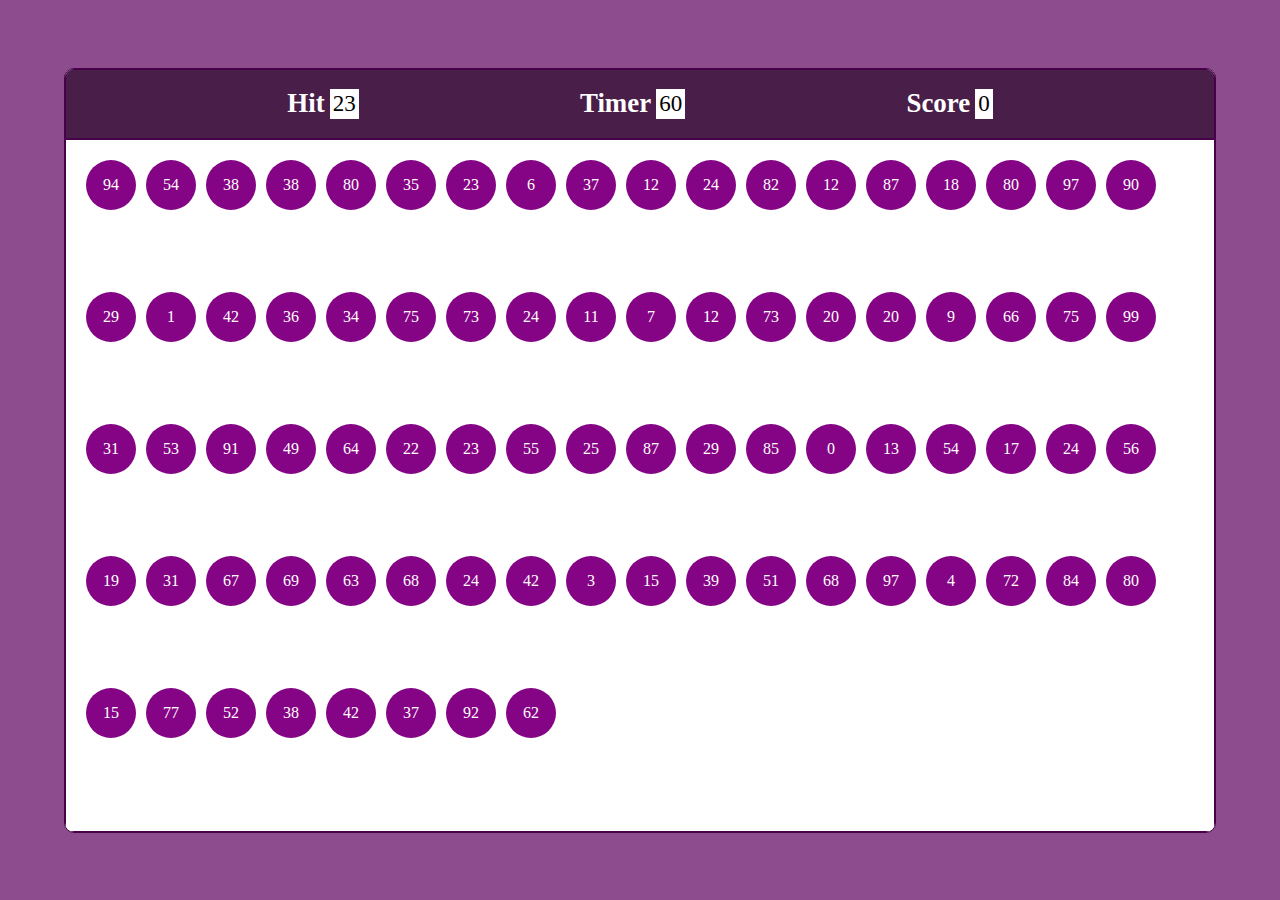
<file: BubbleGame/index.html>
<!DOCTYPE html>
<html lang="en">
<head>
    <meta charset="UTF-8">
    <meta name="viewport" content="width=device-width, initial-scale=1.0">
    <title>Bubble Game</title>
    <link rel="stylesheet" href="style.css">
</head>
<body>
    <div id="main">
        <div id="panel">
            <div id="panelTop">
                <div class="elem">
                    <h3>Hit</h3>
                    <div id="HitNum" class="box">0</div>
                </div>
                <div class="elem">
                    <h3 >Timer</h3>
                    <div id="timerValue" class="box">60</div>
                </div>
                <div class="elem">
                    <h3>Score</h3>
                    <div id="score" class="box">0</div>
                </div>
            </div>
            <div id="panelBottom">
                <h1 class="H1">GameOver---</h1>
                <h1 class="H1">Your Score is: </h1>
            </div>

        </div>
    </div>



    <script src="script.js"></script>
</body>
</html>
</file>
<file: BubbleGame/style.css>
* {
  margin: 0;
  padding: 0;
  font-family: "Poppins";
  box-sizing: border-box;
}

html,
body {
  width: 100%;
  height: 100%;
}

#main {
  width: 100%;
  height: 100%;
  display: flex;
  align-items: center;
  justify-content: center;
  background-color: #742474d1;
}

#panel {
  width: 90%;
  height: 85%;
  background-color: white;
  border-radius: 10px;
  border: 1px solid #460149;
  overflow: hidden;
}

#panelTop {
  height: 70px;
  width: 100%;
  display: flex;
  align-items: center;
  justify-content: space-evenly;
  background-color: #491e49;
  color: #fff;
  border: 1px solid #460149;
}

.elem {
  display: flex;
  align-items: center;
  justify-content: center;
  gap: 5px;
  font-size: 23px;
  font-weight: 500;
}

.box {
  width: auto;
  height: 30px;
  padding: 3px 3px;
  display: flex;
  align-items: center;
  justify-content: center;
  gap: 30px;
  background-color: white;
  color: black;
}

#panelBottom {
  width: 100%;
  height: calc(100% - 70px);
  border: 1px solid #460149;
  padding: 20px;
  display: flex;
  flex-wrap: wrap;
  gap: 10px;
}

.bubble {
  height: 50px;
  width: 50px;
  border-radius: 50%;
  background-color: rgb(133, 4, 133);
  color: #fff;
  display: flex;
  align-items: center;
  justify-content: center;
}

.bubble:hover{
    background-color: #511453;
    cursor: pointer;
}

.H1{
  display: flex;
  justify-content: space-between;
  align-items: center;
  font-size: 30px;
}
</file>
